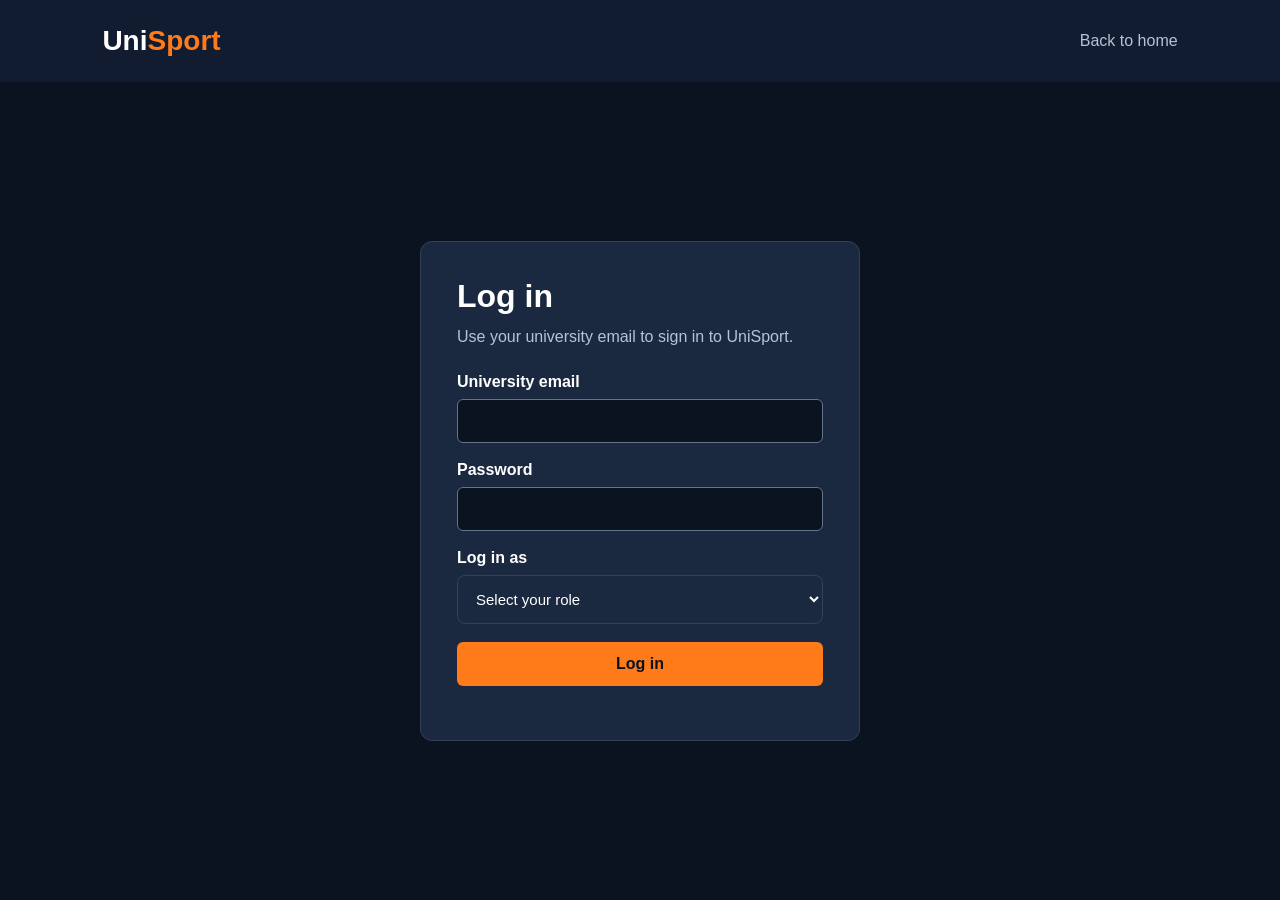
<file: code/pages/login.html>
<!DOCTYPE html>
<html lang="en">
<head>
    <meta charset="UTF-8">
    <meta name="viewport" content="width=device-width, initial-scale=1.0">
    <title>Log in | UniSport</title>
    <link rel="stylesheet" href="../style.css">
</head>
<body class="login-page">
    <header class="navbar">
        <a class="logo" href="../index.html">Uni<span>Sport</span></a>
        <a class="login-home" href="../index.html">Back to home</a>
    </header>

    <main class="login-main">
        <section class="login-card" aria-labelledby="login-title">
            <h1 id="login-title">Log in</h1>
            <p>Use your university email to sign in to UniSport.</p>

            <form class="login-form" method="post">
                <div class="login-field">
                    <label for="email">University email</label>
                    <input type="email" id="email" autocomplete="username" required>
                </div>

                <div class="login-field">
                    <label for="password">Password</label>
                    <input type="password" id="password" autocomplete="current-password" required>
                </div>
                <div class="login-field">
    <label for="role">Log in as</label>

    <select id="role" required>
        <option value="">Select your role</option>
        <option value="student">Student</option>
        <option value="admin">Admin</option>
    </select>
</div>
                <button type="submit" class="btn-primary">Log in</button>
                <p class="login-feedback" role="status"></p>
            </form>
        </section>
    </main>
    <script src="../js/student.js"></script>
    <script>
        

const loginForm = document.querySelector(".login-form");
const loginFeedback = document.querySelector(".login-feedback");

loginForm.addEventListener("submit", function(event) {
    event.preventDefault();

    // Get values from the form
    const email = document.getElementById("email").value.trim().toLowerCase();
    const password = document.getElementById("password").value;
    const role = document.getElementById("role").value;

    // Reset feedback
    loginFeedback.textContent = "";
    loginFeedback.style.color = "#f87171";

    // Check empty fields
    if (email === "" || password === "" || role === "") {
        loginFeedback.textContent = "Please fill in all fields.";
        return;
    }

    // Check email format
    const emailPattern = /^[^\s@]+@[^\s@]+\.[^\s@]+$/;

    if (!emailPattern.test(email)) {
        loginFeedback.textContent = "Please enter a valid email address.";
        return;
    }

    // Check if account exists
    const user = users.find(function(account) {
        return account.email.toLowerCase() === email &&
               account.password === password &&
               account.role === role;
    });

    if (!user) {
        loginFeedback.textContent =
            "Incorrect email, password, or selected role.";
        return;
    }

    // Successful demo login
    loginFeedback.style.color = "#86efac";
    loginFeedback.textContent = "Login successful! Redirecting...";

    setTimeout(function() {
        if (user.role === "student") {
            window.location.href = "student-dashboard.html";
        } else if (user.role === "admin") {
            window.location.href = "admin-dashboard.html";
        }
    }, 1000);
});


    </script>

</body>
</html>
</file>
<file: code/style.css>
/* GENERAL RESET */
* {
    margin: 0;
    padding: 0;
    box-sizing: border-box;
}

body {
    font-family: Arial, sans-serif;
    background-color: #0b1220;
    color: white;
    padding-top: 85px;
}

/* NAVIGATION */
.navbar {
    display: flex;
    justify-content: space-between;
    align-items: center;
    padding: 25px 8%;
    background-color: #111c30;
    position: fixed;
    top: 0;
    left: 0;
    width: 100%;
    z-index: 1000;
}

.logo {
    font-size: 28px;
    font-weight: bold;
    color: white;
    text-decoration: none;
}

.logo span {
    color: #ff7a18;
}

.nav-links {
    display: flex;
    list-style: none;
    gap: 30px;
}

.nav-links a {
    color: white;
    text-decoration: none;
    transition: color 0.3s;
}

.nav-links a:hover {
    color: #ff7a18;
}

.login-btn {
    padding: 10px 22px;
    background-color: #ff7a18;
    color: white;
    border-radius: 6px;
    text-decoration: none;
}

/* HERO */
.hero {
    min-height: 80vh;
    display: flex;
    align-items: center;
    padding: 80px 8%;
}

.hero-content {
    max-width: 650px;
}

.hero h1 {
    font-size: clamp(36px, 5vw, 64px);
    line-height: 1.15;
    margin-bottom: 25px;
}

.hero p {
    font-size: 18px;
    line-height: 1.7;
    color: #b7c2d5;
    margin-bottom: 35px;
}

.hero-buttons {
    display: flex;
    flex-wrap: wrap;
    gap: 15px;
}

.btn-primary,
.btn-secondary {
    padding: 14px 24px;
    border-radius: 6px;
    text-decoration: none;
    font-weight: bold;
}

.btn-primary {
    background-color: #ff7a18;
    color: white;
}

.btn-secondary {
    border: 1px solid #ff7a18;
    color: white;
}

/* FOOTER */
footer {
    text-align: center;
    padding: 25px;
    background-color: #111c30;
    color: #b7c2d5;
}

/* RESPONSIVE */
@media (max-width: 768px) {
    .navbar {
        flex-wrap: wrap;
        gap: 20px;
    }

    .nav-links {
        flex-wrap: wrap;
        gap: 15px;
    }

    .hero {
        padding: 60px 6%;
    }
}


/* SPORTS SECTION */
.sports-section {
    padding: 90px 8%;
    background-color: #101a2c;
}

.section-heading {
    text-align: center;
    margin-bottom: 45px;
}

.section-heading h2 {
    font-size: 36px;
    margin-bottom: 12px;
}

.section-heading p {
    color: #b7c2d5;
    font-size: 17px;
}

.sports-grid {
    display: grid;
    grid-template-columns: repeat(3, 1fr);
    gap: 25px;
}

.sport-card {
    position: relative;
    overflow: hidden;
    border-radius: 12px;
    height: 240px;
    text-decoration: none;
    background-color: #1b2940;
    transition: transform 0.3s ease;
}

.sport-card:hover {
    transform: translateY(-8px);
}

.sport-card img {
    width: 100%;
    height: 100%;
    object-fit: cover;
    transition: transform 0.4s ease;
}

.sport-card:hover img {
    transform: scale(1.08);
}

.sport-card h3 {
    position: absolute;
    bottom: 0;
    left: 0;
    width: 100%;
    padding: 35px 20px 20px;
    color: white;
    font-size: 23px;
    background: linear-gradient(
        transparent,
        rgba(0, 0, 0, 0.85)
    );
}

/* RESPONSIVE SPORTS GRID */
@media (max-width: 900px) {
    .sports-grid {
        grid-template-columns: repeat(2, 1fr);
    }
}

@media (max-width: 550px) {
    .sports-grid {
        grid-template-columns: 1fr;
    }

    .sports-section {
        padding: 60px 6%;
    }
}

/* Center Table Tennis and Chess */
@media (min-width: 901px) {
    .sport-card:nth-child(4) {
        grid-column: 1 / 2;
        transform: translateX(50%);
    }

    .sport-card:nth-child(5) {
        grid-column: 2 / 3;
        transform: translateX(50%);
    }

    .sport-card:nth-child(4):hover,
    .sport-card:nth-child(5):hover {
        transform: translate(50%, -8px);
    }
}


/* CHAMPIONSHIPS SECTION */

.championships-section {
    padding: 90px 8%;
    background-color: #0b1220;
}

.championships-grid {
    display: grid;
    grid-template-columns: repeat(3, 1fr);
    gap: 25px;
}

.championship-card {
    background-color: #1b2940;
    border-radius: 12px;
    overflow: hidden;
    transition: transform 0.3s ease;
}

.championship-card:hover {
    transform: translateY(-8px);
}

.championship-card img {
    width: 100%;
    height: 200px;
    object-fit: cover;
}

.championship-info {
    padding: 25px;
}

.championship-info h3 {
    font-size: 22px;
    margin: 18px 0;
}

.championship-info p {
    color: #b7c2d5;
    margin-bottom: 12px;
    font-size: 14px;
}

.status {
    display: inline-block;
    padding: 7px 12px;
    border-radius: 20px;
    font-size: 12px;
    font-weight: bold;
}

.status.open {
    background-color: #14532d;
    color: #86efac;
}

.status.upcoming {
    background-color: #78350f;
    color: #fcd34d;
}

.championship-btn {
    display: inline-block;
    margin-top: 15px;
    padding: 12px 20px;
    background-color: #ff7a18;
    color: white;
    text-decoration: none;
    border-radius: 6px;
    transition: background-color 0.3s;
}

.championship-btn:hover {
    background-color: #e5660b;
}

.view-all {
    text-align: center;
    margin-top: 45px;
}

/* RESPONSIVE */
@media (max-width: 900px) {
    .championships-grid {
        grid-template-columns: repeat(2, 1fr);
    }
}

@media (max-width: 600px) {
    .championships-grid {
        grid-template-columns: 1fr;
    }

    .championships-section {
        padding: 60px 6%;
    }
}


.championship-filters {
    display: flex;
    justify-content: center;
    flex-wrap: wrap;
    gap: 12px;
    margin-bottom: 35px;
}

.filter-btn {
    padding: 10px 20px;
    background-color: #1b2940;
    color: white;
    border: 1px solid #334155;
    border-radius: 6px;
    cursor: pointer;
}

.filter-btn:hover,
.filter-btn.active {
    background-color: #ff7a18;
    border-color: #ff7a18;
}


/* NEWS SECTION */
.news-section {
    padding: 90px 8%;
    background-color: #101a2c;
}

.news-grid {
    display: grid;
    grid-template-columns: repeat(3, 1fr);
    gap: 25px;
}

.news-card {
    background-color: #1b2940;
    border-radius: 12px;
    overflow: hidden;
    transition: transform 0.3s ease;
}

.news-card:hover {
    transform: translateY(-8px);
}

.news-card img {
    width: 100%;
    height: 210px;
    object-fit: cover;
}

.news-content {
    padding: 25px;
}

.news-category {
    color: #ff7a18;
    font-size: 12px;
    font-weight: bold;
    letter-spacing: 1px;
}

.news-content h3 {
    font-size: 22px;
    margin: 15px 0;
}

.news-content p {
    color: #b7c2d5;
    font-size: 15px;
    line-height: 1.6;
    margin-bottom: 20px;
}

.news-content a {
    color: #ff7a18;
    text-decoration: none;
    font-weight: bold;
}

.news-content a:hover {
    text-decoration: underline;
}

/* RESPONSIVE */
@media (max-width: 900px) {
    .news-grid {
        grid-template-columns: repeat(2, 1fr);
    }
}

@media (max-width: 600px) {
    .news-grid {
        grid-template-columns: 1fr;
    }

    .news-section {
        padding: 60px 6%;
    }
}

/* SCROLL ANIMATION */
.reveal {
    opacity: 0;
    translate: 0 25px;
    transition:
        opacity 0.6s ease,
        translate 0.6s ease,
        transform 0.3s ease;
}

.reveal.visible {
    opacity: 1;
    translate: 0 0;
}

@media (prefers-reduced-motion: reduce) {
    .reveal {
        opacity: 1;
        translate: none;
        transition: none;
    }
}


/* GALLERY SECTION */
.gallery-section {
    padding: 90px 8%;
    background-color: #0b1220;
}

.gallery-grid {
    display: grid;
    grid-template-columns: repeat(3, 1fr);
    gap: 20px;
}

.gallery-item {
    position: relative;
    height: 250px;
    overflow: hidden;
    border-radius: 12px;
    cursor: pointer;
}

.gallery-item:first-child {
    grid-column: span 2;
}

.gallery-item img {
    width: 100%;
    height: 100%;
    object-fit: cover;
    transition: transform 0.4s ease;
}

.gallery-item:hover img {
    transform: scale(1.1);
}

.gallery-overlay {
    position: absolute;
    bottom: 0;
    left: 0;
    width: 100%;
    padding: 25px;
    background: linear-gradient(
        transparent,
        rgba(0, 0, 0, 0.85)
    );
}

.gallery-overlay h3 {
    font-size: 20px;
    color: white;
}

/* RESPONSIVE GALLERY */
@media (max-width: 900px) {
    .gallery-grid {
        grid-template-columns: repeat(2, 1fr);
    }
}

@media (max-width: 550px) {
    .gallery-grid {
        grid-template-columns: 1fr;
    }

    .gallery-item:first-child {
        grid-column: span 1;
    }

    .gallery-section {
        padding: 60px 6%;
    }
}

/* LIGHTBOX */
.lightbox {
    position: fixed;
    inset: 0;
    background: rgba(0, 0, 0, 0.92);
    display: none;
    justify-content: center;
    align-items: center;
    z-index: 2000;
    padding: 30px;
}

.lightbox.active {
    display: flex;
}

.lightbox img {
    max-width: 90%;
    max-height: 85vh;
    object-fit: contain;
    border-radius: 8px;
}

.lightbox-close {
    position: absolute;
    top: 25px;
    right: 35px;
    background: none;
    border: none;
    color: white;
    font-size: 40px;
    cursor: pointer;
}


/* IMPROVED FOOTER */
.site-footer {
    background-color: #111c30;
    padding: 60px 8% 20px;
}

.footer-content {
    display: grid;
    grid-template-columns: 2fr 1fr 1fr;
    gap: 50px;
    margin-bottom: 45px;
}

.footer-brand h2 {
    font-size: 28px;
    margin-bottom: 15px;
}

.footer-brand span {
    color: #ff7a18;
}

.footer-brand p {
    color: #b7c2d5;
    max-width: 300px;
    line-height: 1.7;
}

.footer-links {
    display: flex;
    flex-direction: column;
    gap: 12px;
}

.footer-links h3 {
    margin-bottom: 10px;
}

.footer-links a {
    color: #b7c2d5;
    text-decoration: none;
}

.footer-links a:hover {
    color: #ff7a18;
}

.footer-bottom {
    border-top: 1px solid #334155;
    padding-top: 20px;
    text-align: center;
    color: #b7c2d5;
}

@media (max-width: 700px) {
    .footer-content {
        grid-template-columns: 1fr;
        gap: 30px;
    }
}

.login-page {
            margin: 0;
            padding: 0;
            min-height: 100vh;
            display: flex;
            flex-direction: column;
            font-family: Arial, sans-serif;
            background: #0b1220;
            color: white;
        }

        .login-page *, .login-page *::before, .login-page *::after {
            box-sizing: border-box;
        }

        .login-page .navbar {
            position: sticky;
            top: 0;
            z-index: 1000;
            display: flex;
            justify-content: space-between;
            align-items: center;
            gap: 16px;
            padding: 25px 8%;
            background: #111c30;
        }

        .login-page .logo {
            color: white;
            font-size: 28px;
            font-weight: bold;
            text-decoration: none;
        }

        .login-page .logo span {
            color: #ff7a18;
        }

        .login-home {
            color: #b7c2d5;
            text-decoration: none;
        }

        .login-home:hover {
            color: #ff7a18;
        }

        .login-main {
            flex: 1;
            display: grid;
            place-items: center;
            padding: 40px 16px;
        }

        .login-card {
            width: 100%;
            max-width: 440px;
            padding: clamp(20px, 6vw, 36px);
            border: 1px solid #334155;
            border-radius: 12px;
            background: #1b2940;
        }

        .login-card h1 {
            margin: 0 0 10px;
            font-size: 32px;
        }

        .login-card p {
            margin: 0 0 24px;
            color: #b7c2d5;
            line-height: 1.5;
        }

        .login-form {
            display: grid;
            gap: 18px;
        }

        .login-field {
            display: grid;
            gap: 8px;
        }

        .login-field label {
            font-weight: bold;
        }

        .login-field input {
            min-width: 0;
            width: 100%;
            padding: 12px;
            border: 1px solid #64748b;
            border-radius: 6px;
            background: #0b1220;
            color: white;
            font: inherit;
        }

        .login-page :focus-visible {
            outline: 2px solid #ff7a18;
            outline-offset: 3px;
        }

        .login-form .btn-primary {
            padding: 13px 20px;
            border: 0;
            border-radius: 6px;
            background: #ff7a18;
            color: #0b1220;
            font: inherit;
            font-weight: bold;
            cursor: pointer;
        }

        .login-form .btn-primary:hover {
            background: #ff964d;
        }

        .login-card .login-feedback {
            margin: 0;
        }

        .login-feedback:empty {
            margin-top: -18px;
        }


/* LOGIN ROLE SELECTOR */

.login-field select {
    width: 100%;
    padding: 14px;
    background-color: #1b2940;
    color: white;
    border: 1px solid #334155;
    border-radius: 8px;
    font-size: 15px;
    cursor: pointer;
    outline: none;
}

.login-field select:focus {
    border-color: #ff7a18;
}

.login-field select option {
    background-color: #1b2940;
    color: white;
}

/* STUDENT DASHBOARD */

.dashboard-page {
    background: #0b1220;
    color: white;
}

.dashboard-main {
    max-width: 1150px;
    margin: 0 auto;
    padding: 50px 25px 80px;
}

.dashboard-nav {
    display: flex;
    gap: 25px;
}

.dashboard-nav a {
    color: #b7c2d5;
    text-decoration: none;
}

.dashboard-nav a:hover,
.dashboard-nav a.active {
    color: #ff7a18;
}

.logout-btn {
    background: transparent;
    border: 1px solid #ff7a18;
    color: #ff7a18;
    padding: 10px 18px;
    border-radius: 8px;
    cursor: pointer;
}

.logout-btn:hover {
    background: #ff7a18;
    color: white;
}

/* WELCOME */

.dashboard-welcome {
    margin-bottom: 35px;
}

.dashboard-welcome h1 {
    font-size: 32px;
    margin-bottom: 10px;
}

.dashboard-welcome p {
    color: #b7c2d5;
}

/* STATISTICS */

.dashboard-stats {
    display: grid;
    grid-template-columns: repeat(3, 1fr);
    gap: 20px;
    margin-bottom: 45px;
}

.stat-card {
    background: #1b2940;
    padding: 25px;
    border-radius: 12px;
    border: 1px solid #334155;
}

.stat-card h3 {
    font-size: 15px;
    color: #b7c2d5;
    margin-bottom: 15px;
}

.stat-card strong {
    font-size: 38px;
    color: #ff7a18;
}

/* SECTIONS */

.dashboard-section {
    margin-bottom: 40px;
}

.dashboard-section h2 {
    font-size: 23px;
    margin-bottom: 20px;
}

.dashboard-section-header {
    display: flex;
    justify-content: space-between;
    align-items: center;
    gap: 15px;
}

.dashboard-link {
    color: #ff7a18;
    text-decoration: none;
    font-size: 14px;
}

.dashboard-list {
    display: grid;
    gap: 15px;
}

.dashboard-item {
    background: #1b2940;
    padding: 20px;
    border-radius: 10px;
    border: 1px solid #334155;
    display: flex;
    justify-content: space-between;
    align-items: center;
    gap: 15px;
}

.dashboard-item h3 {
    font-size: 17px;
    margin-bottom: 8px;
}

.dashboard-item p {
    color: #b7c2d5;
    font-size: 14px;
}

/* STATUS BADGES */

.status {
    padding: 7px 12px;
    border-radius: 20px;
    font-size: 12px;
    font-weight: bold;
    white-space: nowrap;
}

.status.registered,
.status.win {
    background: #14532d;
    color: #86efac;
}

.status.pending {
    background: #78350f;
    color: #fcd34d;
}

.status.loss {
    background: #7f1d1d;
    color: #fca5a5;
}

.status.upcoming {
    background: #1e3a8a;
    color: #bfdbfe;
}

/* RESULTS TABLE */

.table-wrapper {
    overflow-x: auto;
}

.results-table {
    width: 100%;
    border-collapse: collapse;
    background: #1b2940;
    border-radius: 10px;
    overflow: hidden;
}

.results-table th,
.results-table td {
    padding: 16px;
    text-align: left;
    border-bottom: 1px solid #334155;
}

.results-table th {
    background: #111c30;
    color: #ff7a18;
}

.results-table td {
    color: #dbe3ee;
}

/* PROFILE */

.profile-card {
    background: #1b2940;
    padding: 25px;
    border-radius: 10px;
}

.profile-card p {
    margin-bottom: 12px;
    color: #b7c2d5;
}

.profile-card strong {
    color: white;
}

/* RESPONSIVE */

@media (max-width: 750px) {
    .dashboard-stats {
        grid-template-columns: 1fr;
    }

    .dashboard-nav {
        display: none;
    }

    .dashboard-item {
        align-items: flex-start;
        flex-direction: column;
    }

    .dashboard-welcome h1 {
        font-size: 26px;
    }

    .dashboard-section-header {
        align-items: flex-start;
        flex-direction: column;
        margin-bottom: 15px;
    }
}
</file>
